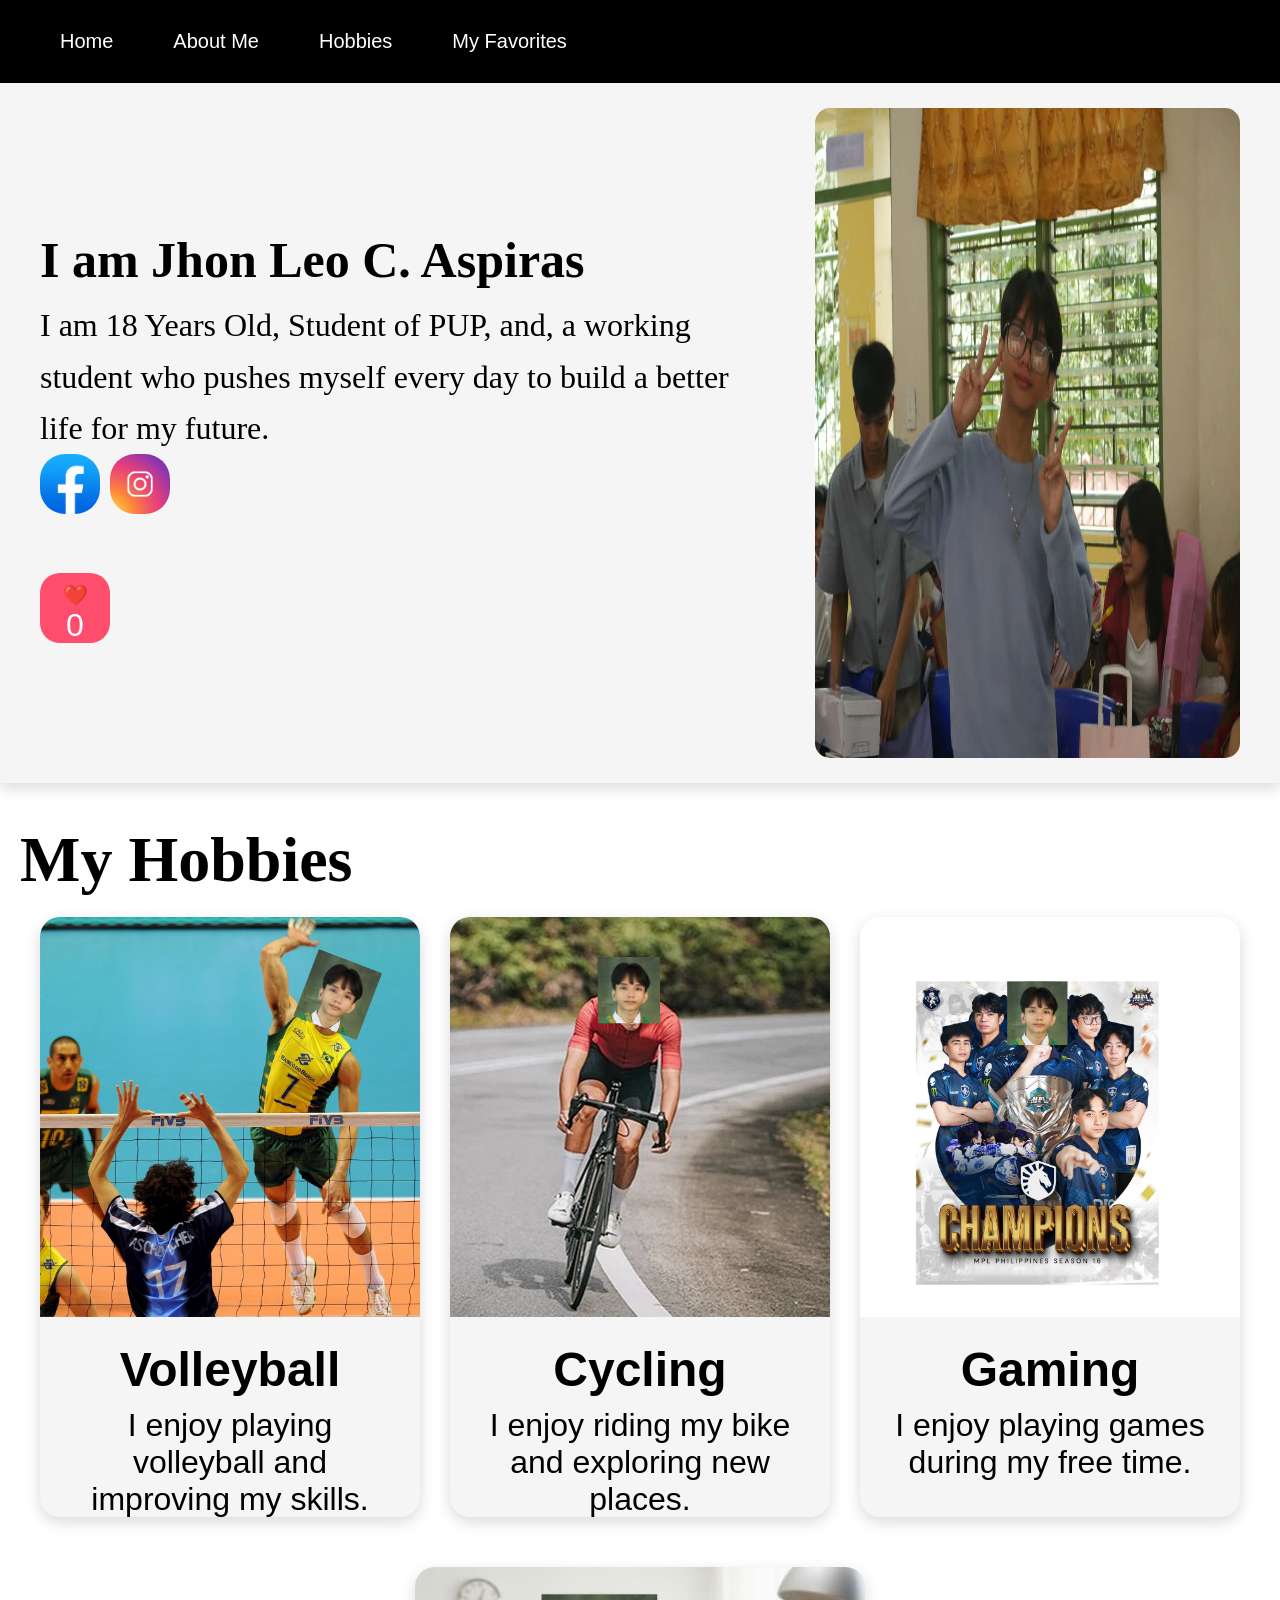
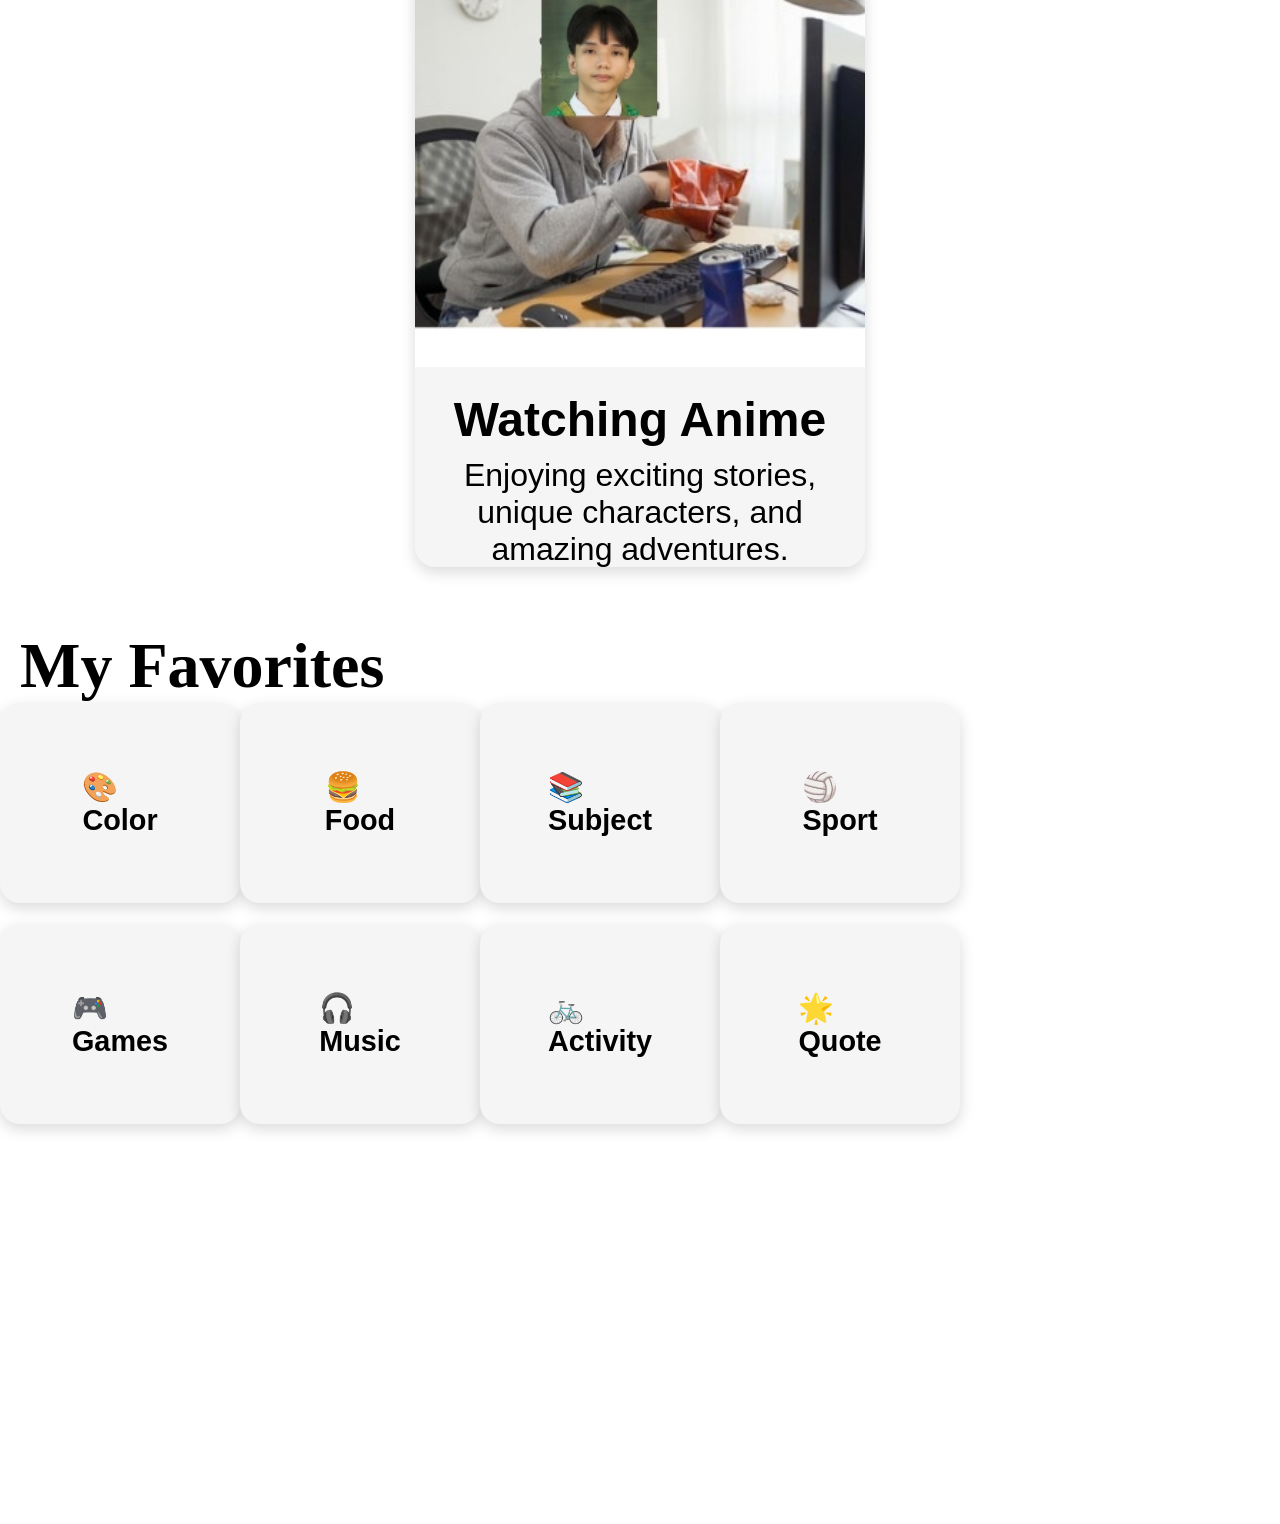
<file: index.html>
<!DOCTYPE html>

<html>
<head>
  <meta charset="UTF-8">
  <title>About Leo</title>
  <link rel="stylesheet" href="Aspiras.CSS.css">
</head>
<body>
  <header>
    <nav>
        <a href="#home">Home</a>
        <a href="#about">About Me</a>
        <a href="#hobbies">Hobbies</a>
        <a href="#fav">My Favorites</a>
    </nav>
</header>
  <section id="about">
  <div class="about">
    <div class="text">
        <h1 class="x">I am Jhon Leo C. Aspiras</h1><p>I am 18 Years Old, Student of PUP, and, a working student who pushes myself every day to build a better life for my future.</p>
      
          <div class="soc">    
            <a href="https://www.facebook.com/share/1LKL8qXWjK/">
      <img src="fb.webp" class="soc">
</a>
      <a href="I'm on Instagram as @leoo1.80. Install the app to follow my photos and videos. https://www.instagram.com/invites/contact/?utm_content=rto0ne7&vrfl=1fts3p50kjkck">
    <img src="ig.jpg" class="soc">        
          </a>
    
        </div>
    <br>
    <button onclick="like()" id="lik">❤️<br><p id="count">0</p></button>
    

<script>
let likes = 0;

function like() {
    likes++;
    document.getElementById("count").innerHTML = likes;
}
</script>
    </div>
  
    <img src="leo.jpeg" height="650px" width="150">
</div>
      <div>
      </section>
  
 
    <section id="hobbies">
      <h1 class="q">My Hobbies</h1>      
      </div>
<div class="hobby-container">

  <div class="hobby">
    <img src="leu.png">
    <h2>Volleyball</h2>
    <p>I enjoy playing volleyball and improving my skills.</p>
  </div>

  <div class="hobby">
    <img src="bike.png">
    <h2>Cycling</h2>
    <p>I enjoy riding my bike and exploring new places.</p>
  </div>
        <div class="hobby">
    <img src="game.png">
    <h2>Gaming</h2>
    <p>I enjoy playing games during my free time.</p>
  </div>
        <div class="hobby">
    <img src="ani.jpg">
    <h2>Watching Anime </h2>
    <p>Enjoying exciting stories, unique characters, and amazing adventures.</p>
  </div>
      </div>
  </section>
    <br>
    <br>
    <section id="fav">
      <h1 class="q">My Favorites</h1>
       <div class="favi">
<div class="favv">
  <div>
    <h2>🎨 <br>Color</h2>
    <p></p>
  </div>
</div>
 <div class="favv">
  <div>
    <h2>🍔<br> Food</h2>
    <p></p>
  </div>
 </div>
       <div class="favv">
   <div>
    <h2>📚 <br>Subject</h2>
    <p></p>
  </div>
       </div>
       <div class="favv">
  <div>
    <h2>🏐<br> Sport</h2>
    <p></p>
    
  </div>
         
  </div>
       </div>
         <br>
    <div class="favi">
<div class="favv">
  <div>
    <h2>🎮<br>Games</h2>
    <p></p>
  </div>
</div>
 <div class="favv">
  <div>
    <h2>🎧<br> Music</h2>
    <p></p>
  </div>
 </div>
       <div class="favv">
   <div>
    <h2>🚲<br>Activity</h2>
    <p></p>
  </div>
       </div>
       <div class="favv">
  <div>
    <h2>🌟<br>Quote</h2>
    <p></p>
    
  </div>
    </section>
</div>
    </div>
</body>
</html>
</file>
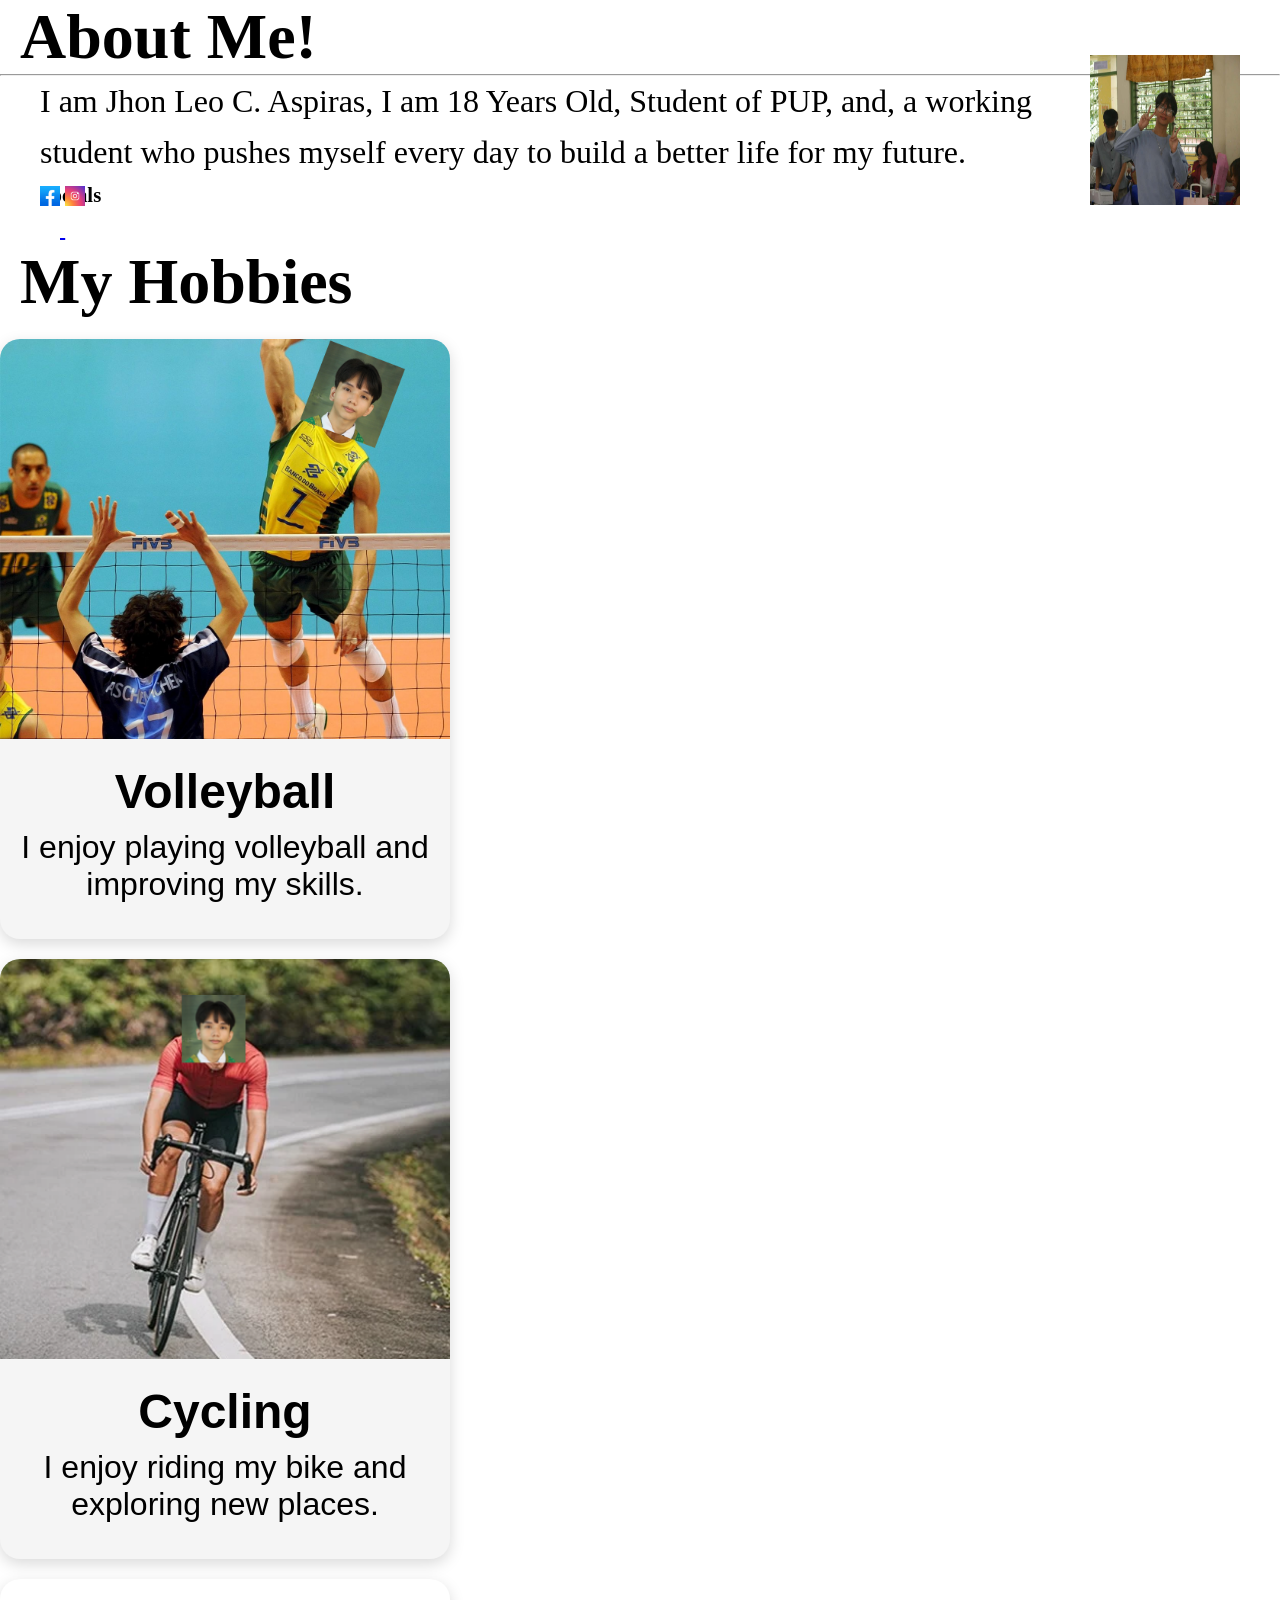
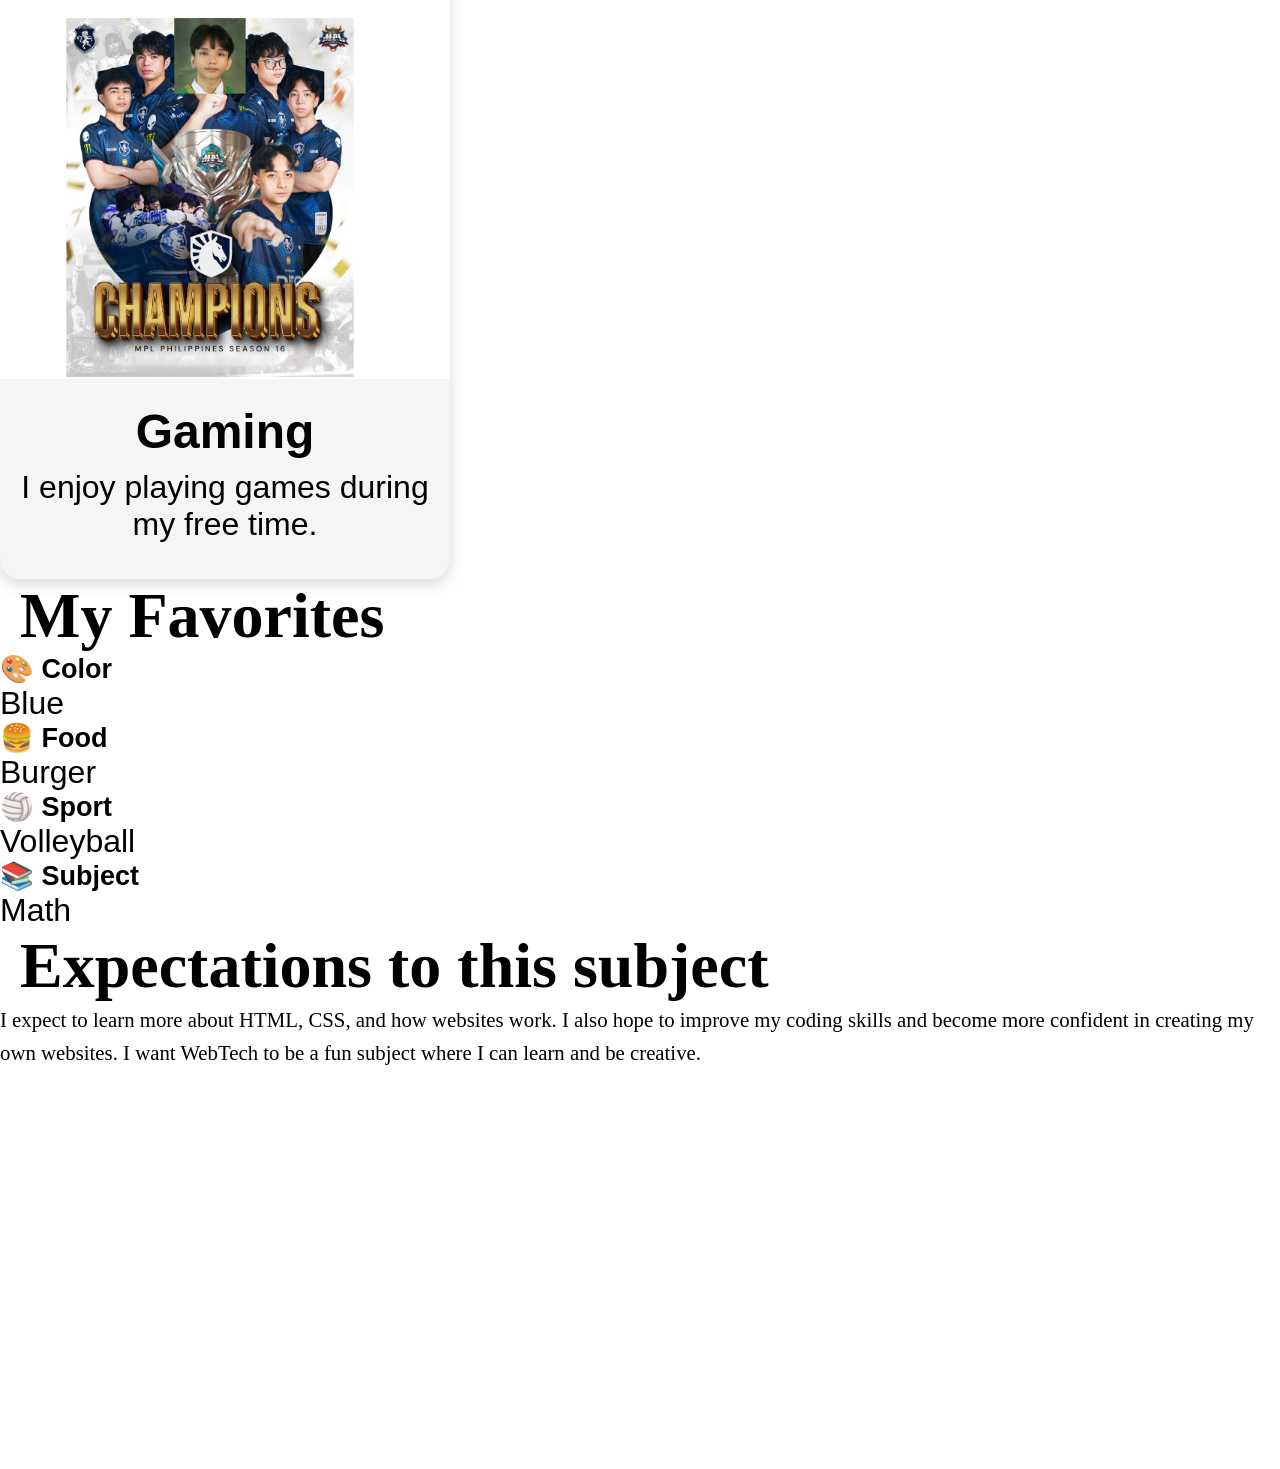
<file: Aspiras.html>
<!DOCTYPE html>

<html>
<head>
  <meta http-equiv="CONTENT-TYPE" content="text/html; charset=UTF-8">
  <title>About Leo</title>
  <link rel="stylesheet" href="Aspiras.CSS.css">
</head>
<body>
  <h1 class="q">About Me!</h1>
  <hr>
  <div class="container">
    <div class="text">
        <p>I am Jhon Leo C. Aspiras, I am 18 Years Old, Student of PUP, and, a working student who pushes myself every day to build a better life for my future.<p>
          <h4 class="text">Socials</h4>
          <a href="https://www.facebook.com/share/1GmZMo2z2N/">
    <img src="fb.webp" height="20" width="20" class="t">
</a>
          <a href="https://exam">
    <img src="ig.jpg" height="20" width="20" class="t">
            
          </a>
          
    </div>
    <img src="leo.jpeg" height="150" width="150" class="t">
</div>
      <div>
      <h1 class="q">My Hobbies</h1>
        
      </div>
<div class="hobbies">

  <div class="hobby">
    <img src="leu.png">
    <h2>Volleyball</h2>
    <p>I enjoy playing volleyball and improving my skills.</p>
  </div>

  <div class="hobby">
    <img src="bike.png">
    <h2>Cycling</h2>
    <p>I enjoy riding my bike and exploring new places.</p>
  </div>
</div>
      <div class="hobbies">
        <div class="hobby">
    <img src="game.png">
    <h2>Gaming</h2>
    <p>I enjoy playing games during my free time.</p>
  </div>
        
      </div>
      <h1 class="q">My Favorites</h1>
<div class="fav">
  <div>
    <h2>🎨 Color</h2>
    <p>Blue</p>
  </div>

  <div>
    <h2>🍔 Food</h2>
    <p>Burger</p>
  </div>
   <div>
    <h2>🏐 Sport</h2>
    <p>Volleyball</p>
  </div>

  <div>
    <h2>📚 Subject</h2>
    <p>Math</p>
  </div>
  </div>
</div>
 <h1 class="q">Expectations to this subject</h1>
    <p class="text">I expect to learn more about HTML, CSS, and how websites work. I also hope to improve my coding skills and become more confident in creating my own websites. I want WebTech to be a fun subject where I can learn and be creative.</p>
</body>
</html>
</file>
<file: Aspiras.CSS.css>
* {
    margin: 0;
    padding: 0;
    box-sizing: border-box;
}
#coun{margin-left: 30px;
    display: inline;
}
#lik{
    background-color: #ff4d6d;
    color: white;
    font-size: 20px;
    border: none;
    margin-top: 50px;
    height:70px;
    width:70px;
    padding: 10px 20px;
    border-radius: 20px;
    cursor: pointer;
    transition: 0.3s;}
p{font-size: 2rem;}
body {
    font-size: 18px;
    font-family: Arial, sans-serif;
    width: 100%;
    overflow-x: hidden;
   padding-bottom: 400px;
}

.q {
    font-family: Georgia, serif;
    color: black;
    padding-left: 20px;
    text-align: left;
    font-size: 4rem;
    margin:;
}

.p {
    text-align: right;
}

.container {
    display: flex;
    justify-content: space-between;
    align-items: center;
    width: 100%;
    padding: 0 40px;
}

.text {
    text-align: left;
    font-family: Georgia, serif;
    font-size: 1.3rem;
    line-height: 1.6;
}

.t {
    text-align: left;
    font-family: Georgia, serif;
    transform: translateY(-30px);
}

header {
    display: flex;
    justify-content: space-between;
    align-items: center;
    padding: 20px 40px;
    background: black;
    color: white;
    width: 100%;
}

nav {
    display: flex;
    gap: 20px;
    font-size: 20px;
    justify-content: center;
    align-items: center;
}

nav a {
    color: white;
    text-decoration: none;
    padding: 10px 20px;
    font-family: 'Montserrat', sans-serif;
    transition: all 0.3s ease;
}

nav a:hover {
    background: white;
    color: black;
    transform: scale(1.1);
    border-radius: 5px;
}

.about {
    display: flex;
   align-items: center;
    justify-content: space-between;
    gap: 50px;
    width: 100%;
   height: 700px;
    padding: 30px 40px;
    background: #f5f5f5;
    margin-bottom: 40px;
    box-shadow: 0 5px 15px rgba(0, 0, 0, 0.15);
}
.x{font-size: 50px;}
.about img {
    border-radius: 15px;
    width: 425px;
}

.hobby-container {
    display: flex;
    justify-content: space-around;
    gap: 30px;
    flex-wrap: wrap;
    width: 100%;
    padding: 0 40px;
    margin-bottom: 20px;
}

.hobby {
    flex: 1;
    min-width: 320px;
    max-width: 450px;
    background: #f5f5f5;
    border-radius: 20px;
    overflow: hidden;
    margin-top: 20px;
    text-align: center;
   height: 600px;
    box-shadow: 0 5px 15px rgba(0, 0, 0, 0.15);
    transition: 0.3s;
}

.hobby:hover {
    transform: translateY(-5px);
}

.hobby img {
    width: 100%;
    height: 400px;
    object-fit: cover;
}

.hobby h2 {
    margin: 20px 0 10px;
    font-size: 3rem;
}

.hobby p {
    font-size: 2rem;
    padding: 0 20px 25px;
}

.favi {
    display: flex;
    width: 100%;
}

.favv {
    display: flex;
    align-items: center;
    justify-content: center;
    font-size: 1.2rem;
    font-weight: bold;
    width: 240px;
    height: 200px;
    background: #f5f5f5;
    border-radius: 20px;
    box-shadow: 0 5px 15px rgba(0, 0, 0, 0.15);
    transition: all 0.3s ease;
}

.favv:hover {
    background: #e0e0e0;
   transform: translateY(-250px);
    width:300px;
    height:300px;
}

.soc {
    object-fit: contain;
    display: inline-flex;
    margin-right: 10px;
    transition: transform 0.3s ease;
}
.soc a{display: inline-block;
       margin: 0;
       padding: 0;
       
    
}
.soc img {
    display: block;
    width: 60px;
    height: 60px;
border-radius: 25px;}
.soc:hover {
    transform: scale(1.2);
}
</file>
